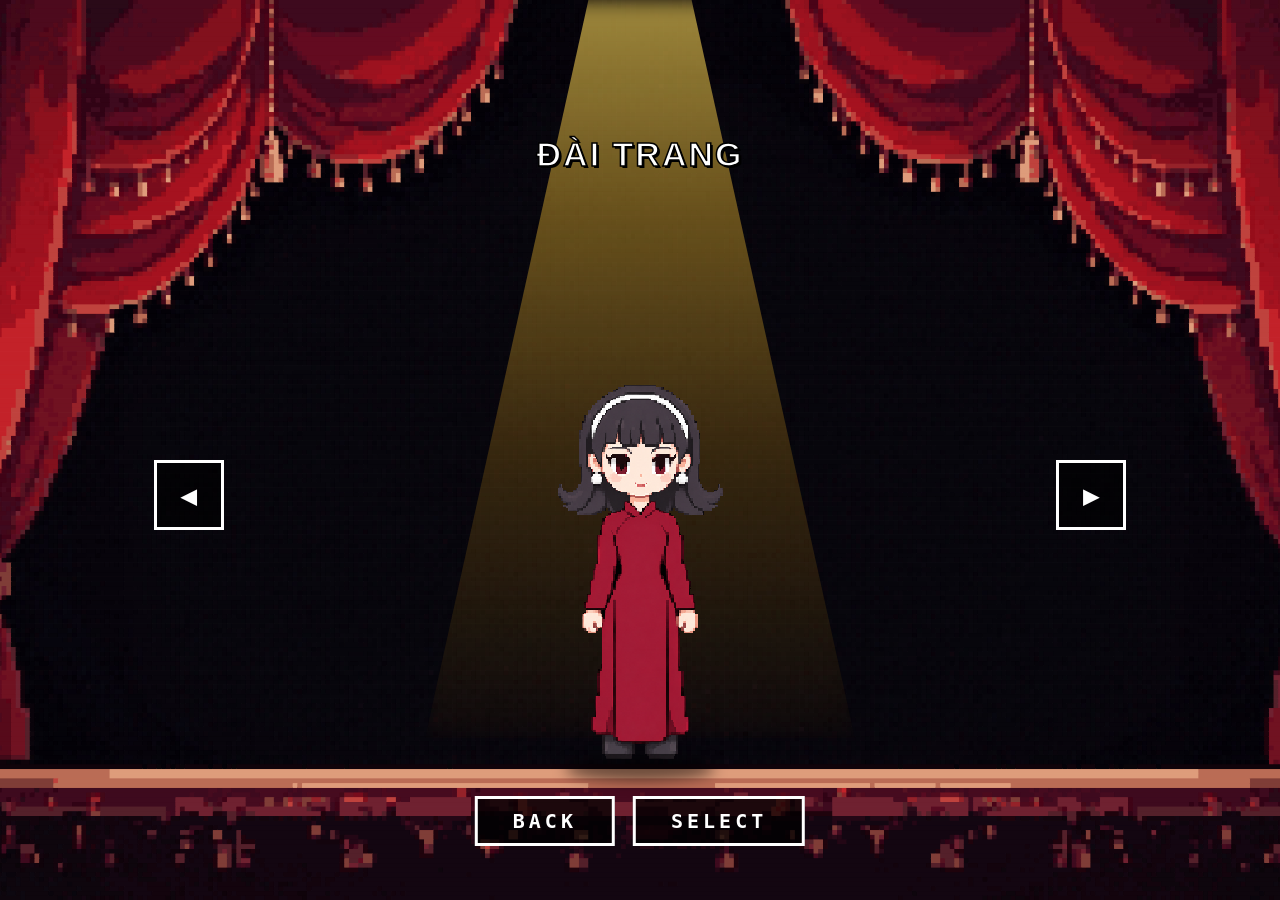
<file: character select.html>
<!DOCTYPE html>
<html lang="vi">

<head>
    <meta charset="UTF-8">

    <meta
        name="viewport"
        content="width=device-width, initial-scale=1.0, viewport-fit=cover"
    >

    <title>Character Select</title>

    <style>
        html, body {
            margin: 0;
            width: 100%;
            height: 100%;
            overflow: hidden;
            background-image: url("assets/images/background.svg");
            background-size: cover;
            background-position: center center;
            background-repeat: no-repeat;
        }
    </style>

    <link rel="preload" as="image" href="assets/images/background.svg">

    <link
        rel="stylesheet"
        href="css/character select.css"
    >

</head>


<body>


    <main id="character-select">


        <!-- BACKGROUND -->

        <img
            src="assets/images/background.svg"
            id="character-background"
            alt=""
        >


        <!-- SPOTLIGHT -->

        <div id="spotlight"></div>


        <!-- CHARACTER -->

        <div id="character-stage">

            <img
                src="assets/character%20select/charDaiTrang.svg"
                id="character-image"
                alt="Đài Trang"
            >

        </div>


        <!-- CHARACTER NAME -->

        <div id="character-name">
            ĐÀI TRANG
        </div>


        <!-- PREVIOUS -->

        <button
            id="prev-character"
            class="character-arrow"
        >
            ◀
        </button>


        <!-- NEXT -->

        <button
            id="next-character"
            class="character-arrow"
        >
            ▶
        </button>


        <!-- ACTIONS -->

        <div id="character-actions">

            <button id="back-character">
                BACK
            </button>

            <button id="select-character">
                SELECT
            </button>

        </div>


        <!-- LOCK INDICATOR -->

        <img
            src="elements/lock.svg"
            id="character-lock"
            alt="Locked"
            aria-hidden="true"
        >


    </main>

<script src="js/character select.js"></script>
</body>

</html>
</file>
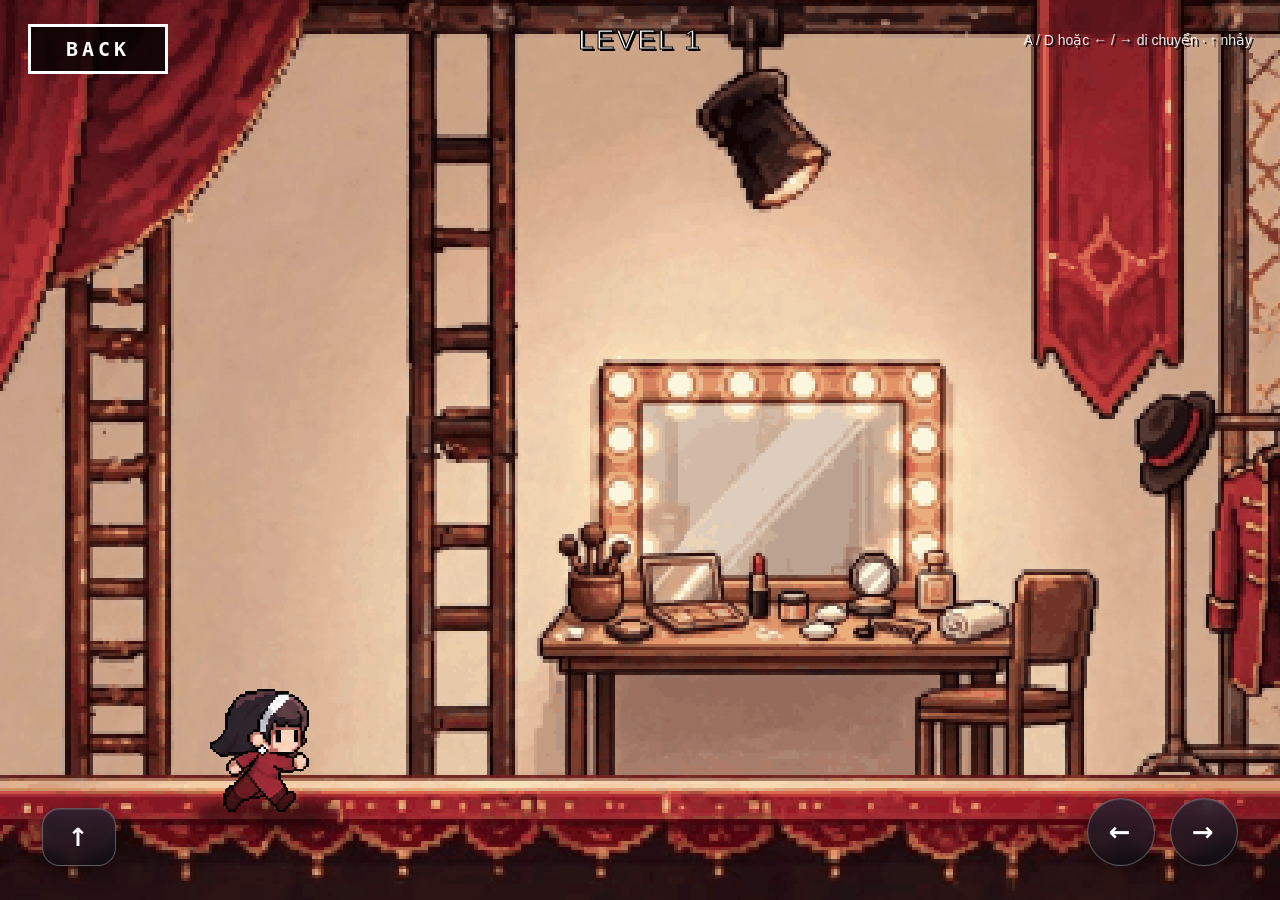
<file: gameplay1.html>
<!DOCTYPE html>
<html lang="vi">
<head>
<meta charset="UTF-8">
<meta name="viewport" content="width=device-width, initial-scale=1.0, viewport-fit=cover">
<title>Stage 1</title>
<link rel="stylesheet" href="css/gameplay.css">
</head>
<body>
<main id="game" data-stage="1">
  <img id="game-background" src="[data-uri]" alt="">
  <div id="stage-label">LEVEL 1</div>
  <div id="character-shadow"></div>
  <div id="player">
    <img src="assets/animation DaiTrang/dai-trang-run.svg" alt="Đài Trang chạy">
  </div>
  <div id="controls">
    <div id="left-controls">
      <button id="jump-btn" class="control-btn">↑</button>
    </div>
    <div id="move-controls">
      <button id="left-btn" class="control-btn">←</button>
      <button id="right-btn" class="control-btn">→</button>
    </div>
  </div>
  <button id="back-level" class="game-btn">BACK</button>
  <div id="hint">A / D hoặc ← / → di chuyển · ↑ nhảy</div>
</main>
<script src="js/gameplay.js"></script>
</body>
</html>
</file>
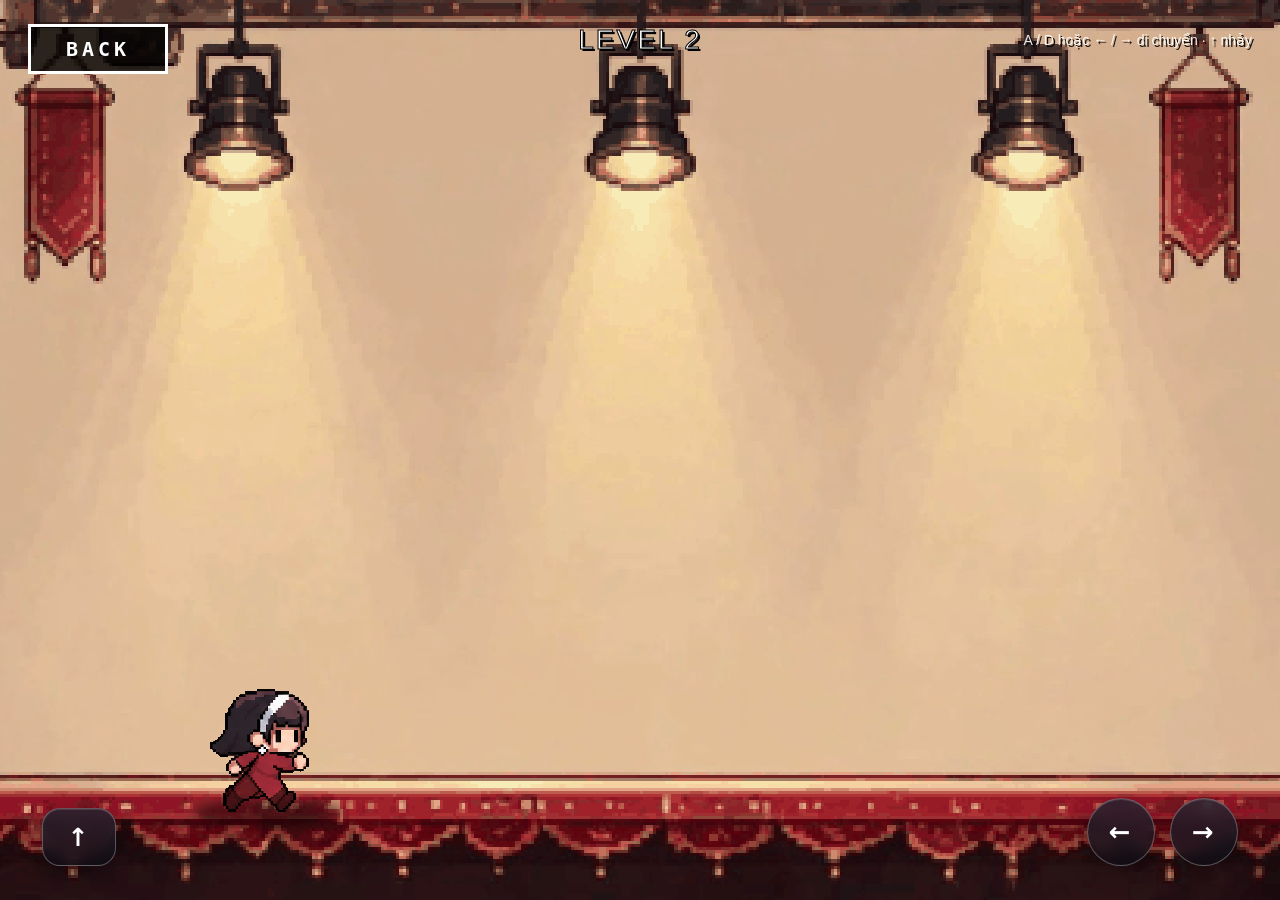
<file: gameplay2.html>
<!DOCTYPE html>
<html lang="vi">
<head>
<meta charset="UTF-8">
<meta name="viewport" content="width=device-width, initial-scale=1.0, viewport-fit=cover">
<title>Stage 2</title>
<link rel="stylesheet" href="css/gameplay.css">
</head>
<body>
<main id="game" data-stage="2">
  <img id="game-background" src="[data-uri]" alt="">
  <div id="stage-label">LEVEL 2</div>
  <div id="character-shadow"></div>
  <div id="player">
    <img src="assets/animation DaiTrang/dai-trang-run.svg" alt="Đài Trang chạy">
  </div>
  <div id="controls">
    <div id="left-controls">
      <button id="jump-btn" class="control-btn">↑</button>
    </div>
    <div id="move-controls">
      <button id="left-btn" class="control-btn">←</button>
      <button id="right-btn" class="control-btn">→</button>
    </div>
  </div>
  <button id="back-level" class="game-btn">BACK</button>
  <div id="hint">A / D hoặc ← / → di chuyển · ↑ nhảy</div>
</main>
<script src="js/gameplay.js"></script>
</body>
</html>
</file>
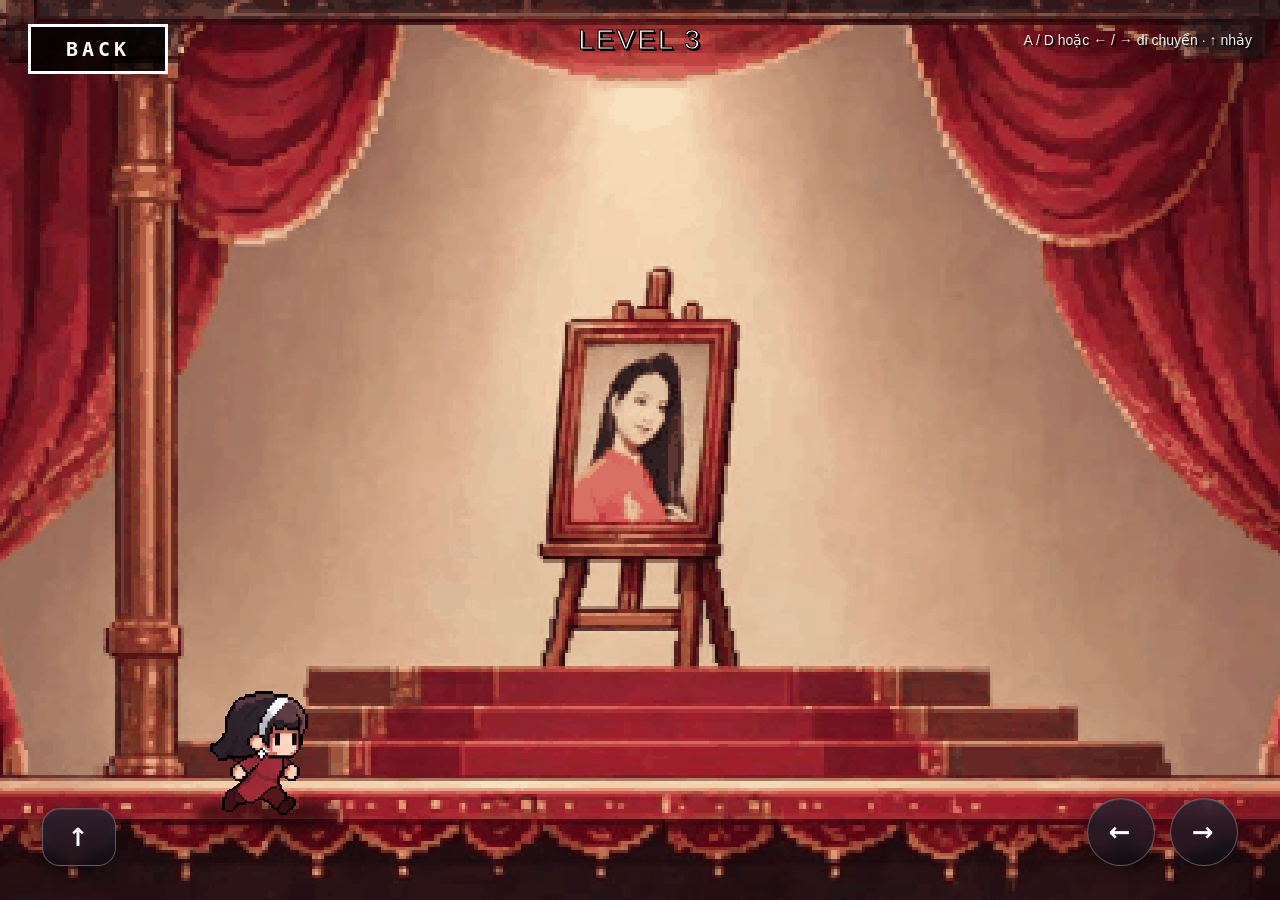
<file: gameplay3.html>
<!DOCTYPE html>
<html lang="vi">
<head>
<meta charset="UTF-8">
<meta name="viewport" content="width=device-width, initial-scale=1.0, viewport-fit=cover">
<title>Stage 3</title>
<link rel="stylesheet" href="css/gameplay.css">
</head>
<body>
<main id="game" data-stage="3">
  <img id="game-background" src="[data-uri]" alt="">
  <div id="stage-label">LEVEL 3</div>
  <div id="character-shadow"></div>
  <div id="player">
    <img src="assets/animation DaiTrang/dai-trang-run.svg" alt="Đài Trang chạy">
  </div>
  <div id="controls">
    <div id="left-controls">
      <button id="jump-btn" class="control-btn">↑</button>
    </div>
    <div id="move-controls">
      <button id="left-btn" class="control-btn">←</button>
      <button id="right-btn" class="control-btn">→</button>
    </div>
  </div>
  <button id="back-level" class="game-btn">BACK</button>
  <div id="hint">A / D hoặc ← / → di chuyển · ↑ nhảy</div>
</main>
<script src="js/gameplay.js"></script>
</body>
</html>
</file>
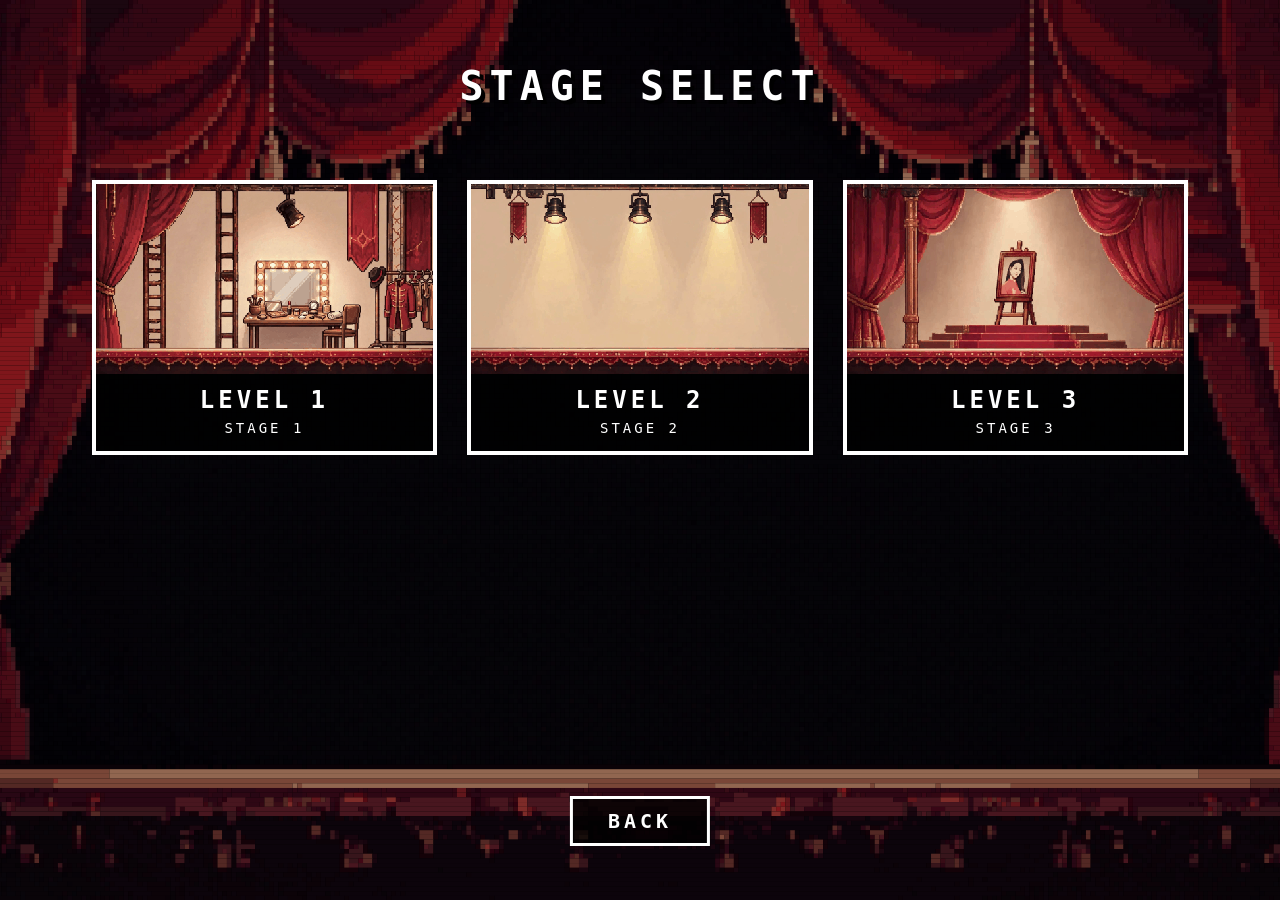
<file: stage select.html>
<!DOCTYPE html>
<html lang="vi">

<head>

    <meta charset="UTF-8">

    <meta
        name="viewport"
        content="width=device-width, initial-scale=1.0, viewport-fit=cover"
    >

    <title>Stage Select</title>

    <link
        rel="stylesheet"
        href="css/stage select.css"
    >


</head>


<body>

    <main id="stage-select">


        <!-- BACKGROUND -->

        <img
            src="assets/images/background.svg"
            id="stage-background"
            alt=""
        >


        <!-- TITLE -->

        <h1>
            STAGE SELECT
        </h1>


        <!-- STAGE LIST -->

        <div id="stage-list">


            <!-- STAGE 1 -->

            <button
                class="stage-card"
                data-stage="1"
            >

                <div class="stage-image-wrapper">

                    <img
                        src="assets/images/stage1.svg"
                        alt="Stage 1"
                        class="stage-image"
                    >

                </div>

                <div class="stage-name">
                    LEVEL 1
                </div>

                <div class="stage-number">
                    STAGE 1
                </div>

            </button>


            <!-- STAGE 2 -->

            <button
                class="stage-card"
                data-stage="2"
            >

                <div class="stage-image-wrapper">

                    <img
                        src="assets/images/stage2.svg"
                        loading="lazy"
                        alt="Stage 2"
                        class="stage-image"
                    >

                </div>

                <div class="stage-name">
                    LEVEL 2
                </div>

                <div class="stage-number">
                    STAGE 2
                </div>

            </button>


            <!-- STAGE 3 -->

            <button
                class="stage-card"
                data-stage="3"
            >

                <div class="stage-image-wrapper">

                    <img
                        src="assets/images/stage3.svg"
                        loading="lazy"
                        alt="Stage 3"
                        class="stage-image"
                    >

                </div>

                <div class="stage-name">
                    LEVEL 3
                </div>

                <div class="stage-number">
                    STAGE 3
                </div>

            </button>


        </div>


        <!-- BACK BUTTON -->

        <button
            id="back-button"
        >
            BACK
        </button>


    </main>


    <script src="js/stage select.js"></script>

</body>

</html>
</file>
<file: css/character select.css>
/* ========================================
   CHARACTER SELECT
======================================== */

* {
    margin: 0;
    padding: 0;
    box-sizing: border-box;
}

html,
body {
    width: 100%;
    height: 100%;
    overflow: hidden;
}

body {
    background-image: url("../assets/images/background.svg");
    background-size: cover;
    background-position: center center;
    background-repeat: no-repeat;
}


/* ========================================
   MAIN SCREEN
======================================== */

#character-select {
    position: relative;

    width: 100vw;
    height: 100vh;

    overflow: hidden;
}


/* ========================================
   BACKGROUND
======================================== */

#character-background {
    position: fixed;

    top: 0;
    left: 0;

    width: 100vw;
    height: 100vh;

    display: block;
    object-fit: cover;
    object-position: center center;

    z-index: 0;
}


/* ========================================
   SPOTLIGHT
======================================== */

#spotlight {
    position: absolute;

    left: 50%;
    top: 0;

    transform: translateX(-50%);

    width: min(34vw, 430px);
    height: 82vh;

    z-index: 1;

    background:
        linear-gradient(
            to bottom,
            rgba(255, 220, 92, 0.64) 0%,
            rgba(255, 198, 55, 0.42) 28%,
            rgba(255, 178, 30, 0.20) 62%,
            rgba(255, 160, 20, 0.03) 100%
        );

    clip-path: polygon(
        38% 0%,
        62% 0%,
        100% 100%,
        0% 100%
    );

    filter: blur(10px);

    opacity: 0.95;

    pointer-events: none;
}


/* ========================================
   CHARACTER STAGE
======================================== */

#character-stage {
    position: absolute;

    left: 50%;
    bottom: 14%;

    transform: translateX(-50%);

    z-index: 3;

    width: 300px;

    display: flex;
    justify-content: center;
    align-items: flex-end;
}

#character-stage::after {
    content: "";
    position: absolute;
    left: 50%;
    bottom: -7px;
    transform: translateX(-50%);
    width: 150px;
    height: 24px;
    border-radius: 50%;
    background: rgba(0, 0, 0, 0.52);
    filter: blur(7px);
    z-index: -1;
}


/* ========================================
   CHARACTER
======================================== */

#character-image {
    width: 175px;
    height: auto;

    image-rendering: pixelated;
}


/* ========================================
   CHARACTER NAME
======================================== */

#character-name {
    position: absolute;
    top: 15%;
    left: 50%;
    transform: translateX(-50%);

    z-index: 10;

    font-family: "Arial Black", Arial, sans-serif;
    font-size: 34px;
    font-weight: 900;

    color: #ffffff;

    letter-spacing: 2px;
    white-space: nowrap;
    text-align: center;

    /* Làm chữ dày hơn */
    -webkit-text-stroke: 1.5px #000000;

    text-shadow:
        2px 2px 0 #000000;
}


/* ========================================
   LOCK INDICATOR
======================================== */

#character-lock {
    position: absolute;
    left: 50%;
    top: 50%;
    width: 64px;
    height: 64px;
    transform: translate(-50%, -50%) scale(0.8);
    z-index: 8;
    image-rendering: pixelated;
    opacity: 0;
    pointer-events: none;
    visibility: hidden;
}

#character-lock.show {
    animation: lockPop 0.65s steps(4, end) forwards;
    visibility: visible;
}

@keyframes lockPop {
    0% {
        opacity: 0;
        transform: translate(-50%, -50%) scale(0.8);
    }
    20% {
        opacity: 1;
        transform: translate(-50%, -50%) scale(1.08);
    }
    45% {
        opacity: 1;
        transform: translate(-50%, -50%) scale(1);
    }
    100% {
        opacity: 0;
        transform: translate(-50%, -50%) scale(1);
    }
}


/* ========================================
   CHARACTER ARROWS
======================================== */

.character-arrow {
    position: absolute;

    top: 55%;

    transform: translateY(-50%);

    z-index: 6;

    width: 70px;
    height: 70px;

    border: 3px solid white;

    background: rgba(0, 0, 0, 0.55);

    color: white;

    font-family: monospace;
    font-size: 28px;
    font-weight: bold;

    cursor: pointer;

    transition:
        transform 0.15s ease,
        background 0.15s ease;
}


/* LEFT */

#prev-character {
    left: 12%;
}


/* RIGHT */

#next-character {
    right: 12%;
}


/* HOVER */

.character-arrow:hover {
    background: white;
    color: black;

    transform:
        translateY(-50%)
        scale(1.08);
}


/* CLICK */

.character-arrow:active {
    transform:
        translateY(-50%)
        scale(0.95);
}


/* ========================================
   CHARACTER ACTIONS
======================================== */

#character-actions {
    position: absolute;

    left: 50%;
    bottom: 6%;

    transform: translateX(-50%);

    z-index: 6;

    display: flex;
    gap: 18px;

    align-items: center;
    justify-content: center;
}

#character-actions button {
    padding: 10px 35px;

    border: 3px solid white;

    background: rgba(0, 0, 0, 0.75);

    color: white;

    font-family: monospace;
    font-size: 20px;
    font-weight: bold;

    letter-spacing: 4px;

    cursor: pointer;
}

#character-actions button:hover {
    background: white;
    color: black;
}

/* =========================
   RESPONSIVE / PHONE
========================= */

@media (max-width: 700px) {
    html, body {
        width: 100%;
        height: 100%;
        height: 100dvh;
        overflow: hidden;
    }

    #character-select,
    #character-background {
        width: 100%;
        height: 100%;
        height: 100dvh;
    }

    #spotlight {
        width: clamp(150px, 48vw, 300px);
        height: 72dvh;
        filter: blur(7px);
    }

    #character-name {
        top: 10dvh;
        max-width: 90vw;
        font-size: clamp(22px, 7vw, 32px);
        letter-spacing: 1px;
    }

    #character-stage {
        width: min(55vw, 280px);
        bottom: 18dvh;
    }

    #character-image {
        width: clamp(125px, 36vw, 175px);
        max-height: 48dvh;
        object-fit: contain;
    }

    #character-stage::after {
        width: clamp(105px, 30vw, 150px);
        height: clamp(16px, 4vw, 24px);
        bottom: -5px;
    }

    .character-arrow {
        width: clamp(48px, 13vw, 64px);
        height: clamp(48px, 13vw, 64px);
        font-size: clamp(20px, 6vw, 28px);
        border-width: 2px;
        top: 52%;
    }

    #prev-character { left: 5vw; }
    #next-character { right: 5vw; }

    #character-actions {
        width: min(92vw, 430px);
        bottom: calc(3dvh + env(safe-area-inset-bottom));
        gap: clamp(8px, 3vw, 16px);
    }

    #character-actions button {
        flex: 1 1 0;
        min-width: 0;
        min-height: 52px;
        padding: 9px 14px;
        font-size: clamp(16px, 4.8vw, 20px);
        letter-spacing: 2px;
        touch-action: manipulation;
    }
}

@media (max-height: 600px) and (orientation: landscape) {
    #character-name { top: 6dvh; }
    #character-stage { bottom: 18dvh; }
    #character-image { width: clamp(105px, 22vh, 155px); max-height: 55dvh; }
    #character-actions { bottom: calc(2dvh + env(safe-area-inset-bottom)); }
    .character-arrow { top: 50%; }
}

#character-actions button,
.character-arrow {
    -webkit-tap-highlight-color: transparent;
    touch-action: manipulation;
}
</file>
<file: css/gameplay.css>
* { box-sizing: border-box; }
html, body { margin:0; width:100%; height:100%; overflow:hidden; background:#120b0a; font-family:"Arial Black", Arial, sans-serif; }
#game { position:relative; width:100%; height:100%; height:100dvh; overflow:hidden; background:#120b0a; }
#game-background { position:absolute; opacity:0; inset:0; width:100%; height:100%; object-fit:cover; object-position:center; image-rendering:auto; }
#stage-label { position:absolute; top:clamp(14px,3vh,24px); left:50%; transform:translateX(-50%); color:#fff; font-size:clamp(18px,3vw,28px); letter-spacing:clamp(1px,0.2vw,2px); -webkit-text-stroke:1px #000; text-shadow:2px 2px #000; z-index:5; white-space:nowrap; }
#player { position:absolute; left:12%; bottom:2.8%; width:clamp(135px,16.5vw,220px); height:clamp(135px, 16.5vw,220px); aspect-ratio:300/260; z-index:6; transform-origin:center bottom; }
#player img { width:100%; height:100%; display:block; opacity:1; visibility:visible; image-rendering:auto; object-fit:contain; }
#character-shadow { position:absolute; left:calc(12% + clamp(25px,3.2vw,42px)); bottom:8.2%; width:clamp(100px,11.5vw,155px); height:clamp(16px,2.1vw,28px); border-radius:50%; background:rgba(0,0,0,.45); filter:blur(5px); z-index:4; }
#controls { position:absolute; inset:0; pointer-events:none; z-index:20; }
.control-btn {
  appearance:none;
  border:1px solid rgba(255,255,255,.28);
  border-radius:18px;
  min-width:74px;
  height:58px;
  padding:0 16px;
  color:#fff;
  font:700 14px/1 system-ui, -apple-system, BlinkMacSystemFont, "Segoe UI", sans-serif;
  letter-spacing:.08em;
  background:linear-gradient(180deg, rgba(35,35,48,.82), rgba(12,12,20,.72));
  box-shadow:0 8px 22px rgba(0,0,0,.28), inset 0 1px 0 rgba(255,255,255,.12);
  backdrop-filter:blur(8px);
  -webkit-backdrop-filter:blur(8px);
  cursor:pointer;
  touch-action:none;
  -webkit-tap-highlight-color:transparent;
  user-select:none;
  transition:transform .08s ease, filter .08s ease, background .08s ease;
}
.control-btn:active { transform:scale(.93); filter:brightness(1.18); }
#jump-btn, 
#jump-btn { font-size:25px; line-height:1; padding:0; }
#left-btn, #right-btn { width:68px; min-width:68px; height:68px; border-radius:50%; font-size:26px; line-height:1; padding:0; }
#left-controls, #move-controls { align-items:center; }
#left-controls, #move-controls { position:absolute; bottom:calc(clamp(16px,4vh,34px) + env(safe-area-inset-bottom)); display:flex; gap:clamp(8px,1.2vw,16px); pointer-events:auto; }
#left-controls { left:clamp(14px,4vw,42px); }
#move-controls { right:clamp(14px,4vw,42px); }
#back-level {
  position:absolute;
  top:clamp(14px,3vh,24px);
  left:clamp(12px,2.5vw,28px);
  transform:none;
  z-index:20;
  padding:10px 35px;
  min-width:0;
  border:3px solid white;
  background:rgba(0,0,0,.8);
  color:white;
  font-family:monospace;
  font-size:20px;
  font-weight:bold;
  letter-spacing:4px;
  cursor:pointer;
  box-shadow:none;
  border-radius:0;
  backdrop-filter:none;
  -webkit-backdrop-filter:none;
}
#back-level:hover { background:white; color:black; }
#hint { position:absolute; right:clamp(12px,2.5vw,28px); top:clamp(18px,4vh,32px); color:#fff; font-size:clamp(11px,1.2vw,14px); text-shadow:2px 2px #000; z-index:20; opacity:.9; }
 18% { filter:drop-shadow(0 0 16px rgba(255,220,110,1)); } 35% { filter:drop-shadow(0 0 4px rgba(255,220,110,.55)); } 100% { filter:drop-shadow(0 0 0 rgba(255,220,110,0)); } }
 22% { opacity:1; transform:scale(1); } 42% { opacity:.15; transform:scale(1.35); } 100% { opacity:0; transform:scale(1.7); } }
 50% { bottom:22.5%; } 100% { bottom:2.8%; } }

@media (max-width:700px) {
  #player { width:clamp(120px,30vw,170px); height:clamp(120px,30vw,170px); bottom:2.8%; }
  #left-controls, #move-controls { bottom:calc(14px + env(safe-area-inset-bottom)); gap:10px; }
  #left-controls { left:16px; flex-direction:column; gap:10px; }
  #move-controls { right:16px; gap:10px; }
  .control-btn { width:68px; min-width:68px; height:68px; padding:0; font-size:16px; }
  #jump-btn, 
  #jump-btn { font-size:25px; }
  
  #left-btn, #right-btn { font-size:25px; }
  #hint { display:none; }
  #back-level { min-width:0; padding:6px 20px; font-size:15px; letter-spacing:3px; }
}

@media (max-height:600px) and (orientation:landscape) {
  #player { width:clamp(110px,21vh,160px); height:clamp(110px,21vh,160px); bottom:2.5%; }
  #controls { bottom:2dvh; }
  .control-btn { height:44px; }
  #jump-btn, 
  #left-btn, #right-btn { width:56px; min-width:56px; height:56px; }
}
</file>
<file: css/stage select.css>
* {
    margin: 0;
    padding: 0;
    box-sizing: border-box;
}


html,
body {
    width: 100%;
    height: 100%;
    overflow: hidden;
}


body {
    background: #000;
}


#stage-select {
    position: relative;

    width: 100vw;
    height: 100vh;

    overflow: hidden;
}


/* BACKGROUND */

#stage-background {
    position: absolute;

    inset: 0;

    width: 100%;
    height: 100%;

    object-fit: cover;

    image-rendering: pixelated;

    z-index: 0;
}


/* DARK OVERLAY */

#stage-select::after {
    content: "";

    position: absolute;

    inset: 0;

    background: rgba(0, 0, 0, 0.35);

    z-index: 1;

    pointer-events: none;
}


/* TITLE */

#stage-select h1 {
    position: absolute;

    top: 7%;
    left: 50%;

    transform: translateX(-50%);

    z-index: 5;

    color: white;

    font-family: monospace;

    font-size: 40px;

    font-weight: bold;

    letter-spacing: 6px;

    white-space: nowrap;

    text-shadow:
        4px 4px 0 #000;
}


/* STAGE LIST */

#stage-list {
    position: absolute;

    top: 20%;
    left: 50%;

    transform: translateX(-50%);

    width: 90%;

    display: flex;

    justify-content: center;

    align-items: center;

    gap: 30px;

    z-index: 5;
}


/* STAGE CARD */

.stage-card {
    width: 30%;

    max-width: 380px;

    padding: 0;

    border: 4px solid white;

    background: rgba(0, 0, 0, 0.8);

    color: white;

    cursor: pointer;

    font-family: monospace;

    transition:
        transform 0.15s ease,
        background 0.15s ease;
}


/* IMAGE */

.stage-image {
    display: block;

    width: 100%;

    aspect-ratio: 16 / 9;

    object-fit: cover;

    image-rendering: pixelated;
}


/* TEXT */

.stage-name {
    padding-top: 12px;

    font-size: 24px;

    font-weight: bold;

    letter-spacing: 4px;
}


.stage-number {
    padding-top: 6px;

    padding-bottom: 15px;

    font-size: 14px;

    letter-spacing: 3px;
}


/* HOVER */

.stage-card:hover {
    background: white;

    color: black;

    transform: translateY(-10px);
}


.stage-card:hover .stage-image {
    transform: scale(1.03);
}


/* BACK BUTTON */

#back-button {
    position: absolute;

    left: 50%;
    bottom: 6%;

    transform: translateX(-50%);

    z-index: 5;

    padding: 10px 35px;

    border: 3px solid white;

    background: rgba(0, 0, 0, 0.8);

    color: white;

    font-family: monospace;

    font-size: 20px;

    font-weight: bold;

    letter-spacing: 4px;

    cursor: pointer;
}


#back-button:hover {
    background: white;

    color: black;
}


/* RESPONSIVE */

@media (max-width: 900px) {

    #stage-list {
        gap: 15px;

        width: 94%;
    }


    .stage-card {
        width: 32%;

        border-width: 3px;
    }


    .stage-name {
        font-size: 18px;

        letter-spacing: 2px;
    }


    .stage-number {
        font-size: 12px;

        letter-spacing: 1px;
    }


    #stage-select h1 {
        font-size: 28px;
    }

}


@media (max-width: 600px) {

    html,
    body {
        overflow-y: auto;
    }


    #stage-select {
        min-height: 100vh;

        height: auto;
    }


    #stage-list {
        position: relative;

        top: auto;
        left: auto;

        transform: none;

        padding-top: 140px;

        width: 90%;

        margin: auto;

        flex-direction: column;

        gap: 20px;
    }


    .stage-card {
        width: 100%;

        max-width: 420px;
    }


    #back-button {
        position: fixed;

        bottom: 20px;
    }

}
/* =========================
   RESPONSIVE / PHONE SAFE AREA
========================= */

@supports (height: 100dvh) {
    #stage-select { height: 100dvh; }
}

button {
    -webkit-tap-highlight-color: transparent;
    touch-action: manipulation;
}

@media (max-width: 600px) {
    html, body {
        overflow: hidden;
        height: 100%;
        height: 100dvh;
    }

    #stage-select {
        width: 100%;
        min-height: 100%;
        height: 100dvh;
        overflow: hidden;
    }

    #stage-select h1 {
        top: 6dvh;
        width: 90vw;
        text-align: center;
        font-size: clamp(22px, 7vw, 30px);
        letter-spacing: clamp(2px, 1vw, 5px);
    }

    #stage-list {
        position: absolute;
        top: 16dvh;
        left: 50%;
        transform: translateX(-50%);
        width: min(88vw, 430px);
        padding: 0;
        margin: 0;
        gap: clamp(10px, 2.5dvh, 16px);
    }

    .stage-card {
        width: 100%;
        max-width: none;
        border-width: 3px;
    }

    .stage-image {
        max-height: 22dvh;
    }

    .stage-name {
        padding-top: 7px;
        font-size: clamp(16px, 5vw, 21px);
        letter-spacing: 2px;
    }

    .stage-number {
        padding-top: 3px;
        padding-bottom: 8px;
        font-size: clamp(10px, 3.2vw, 13px);
        letter-spacing: 1px;
    }

    #back-button {
        bottom: calc(2dvh + env(safe-area-inset-bottom));
        padding: 9px 26px;
        font-size: clamp(16px, 4.5vw, 20px);
        letter-spacing: 2px;
    }
}

@media (max-height: 600px) and (orientation: landscape) {
    #stage-select h1 { top: 4dvh; font-size: 24px; }
    #stage-list { top: 15dvh; width: 92vw; flex-direction: row; gap: 10px; }
    .stage-card { width: 32%; }
    .stage-image { max-height: 48dvh; }
    .stage-name { font-size: 15px; padding-top: 4px; }
    .stage-number { font-size: 10px; padding-bottom: 4px; }
    #back-button { bottom: 2dvh; padding: 6px 20px; font-size: 15px; }
}
</file>
